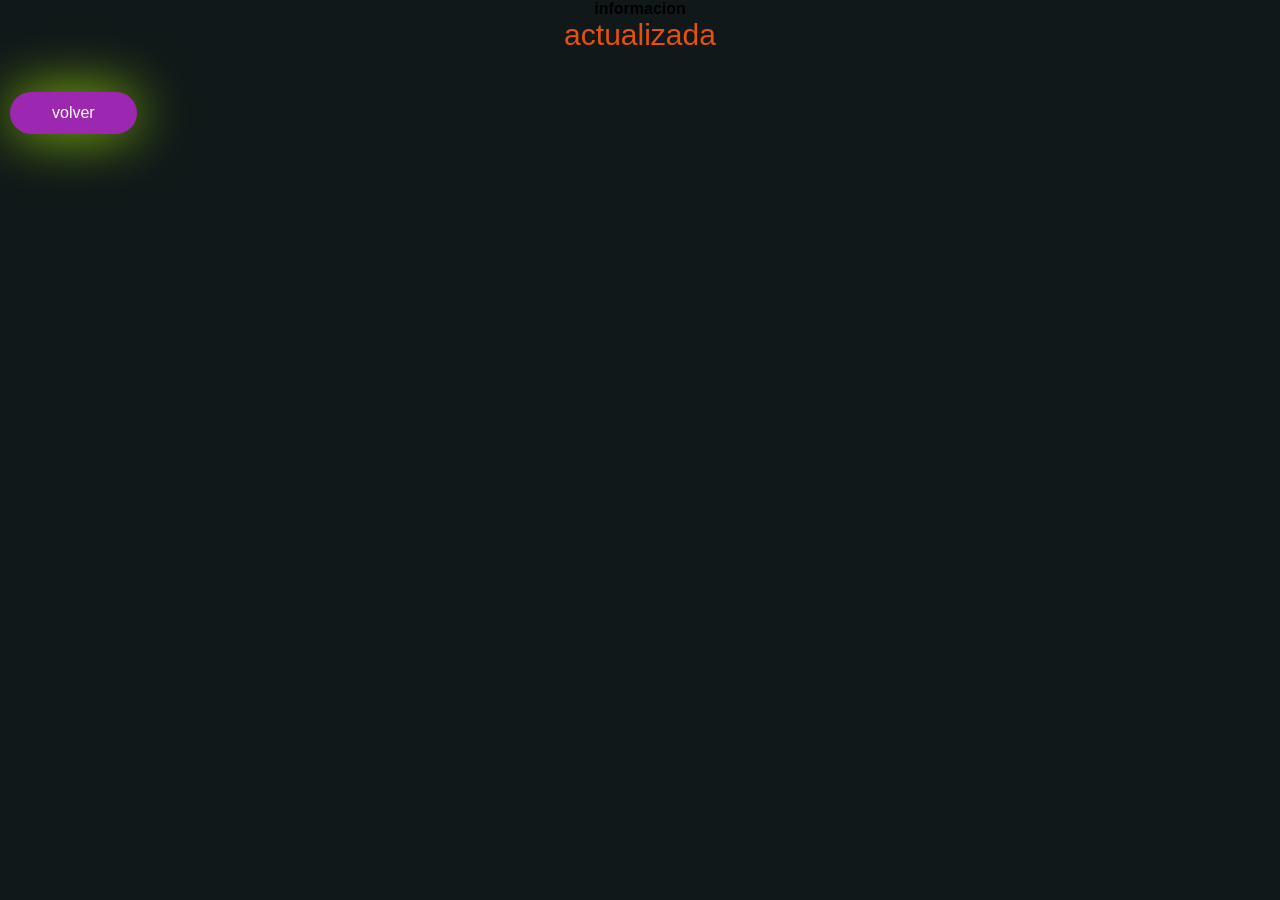
<file: enlace.html>
<!DOCTYPE html>
<html>
    <head>
          <meta charset="UTF-8">
    <meta http-equiv="X-UA-compatible" content="IE=edge">
    <meta name="viewport" content="width=device-width, initial-scale=1.0">
        <title>TECNO HENRYBJ</title>
         <link rel="stylesheet" href="style.css">
    </head>
    <body class="inicio">
        
    
        
        <h1>informacion</h1>
        <p>actualizada </p>
       
   
    <a class="informacion de tecnologis" href="index.html" title="inicio" ></a>
     <div class="btn-home">

            <a href="index.html" class="btn">volver</a>
         

        </div class="mapa">
    <iframe src="https://www.google.com/maps/embed?pb=!1m18!1m12!1m3!1d31385.17996455299!2d-66.98762239999999!3d10.489036800000001!2m3!1f0!2f0!3f0!3m2!1i1024!2i768!4f13.1!3m3!1m2!1s0x8c2a5fa03bc17a17%3A0xd745995ae139b18e!2sHospital%20General%20%22Dr.%20Miguel%20P%C3%A9rez%20Carre%C3%B1o%22%20IVSS!5e0!3m2!1ses!2sve!4v1786804164448!5m2!1ses!2sve" width="600" height="450" style="border:0;" allowfullscreen="" loading="lazy" referrerpolicy="strict-origin-when-cross-origin"></iframe>
        <div>

        </div>
    
    </body>
</html>
</file>
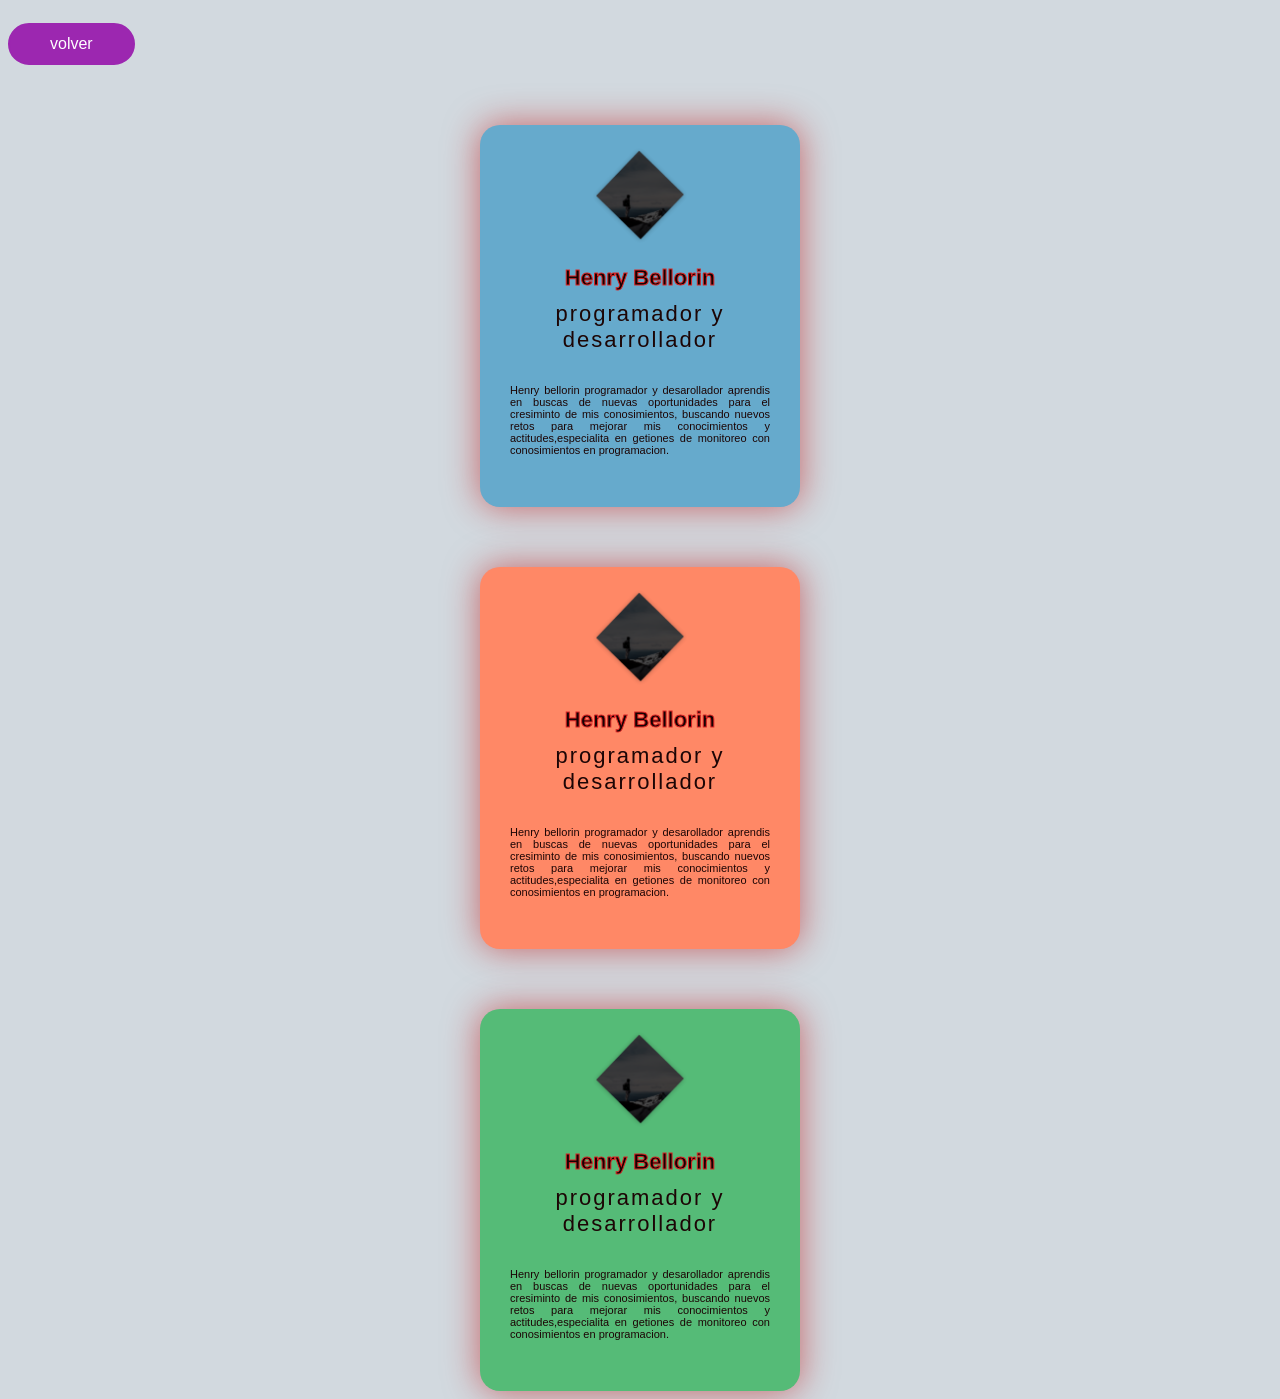
<file: enlace2.html>
<!DOCTYPE html>
<html>
    <head>
          <meta charset="UTF-8">
    <meta http-equiv="X-UA-compatible" content="IE=edge">
    <meta name="viewport" content="width=device-width, initial-scale=1.0">
        <title>combos</title>
         <link rel="stylesheet" href="style2.css">
    </head>
    <body  >
        <a class="btn" href="index.html" title="inicio" >volver</a>

       <div class="card">
            <img class="card_img" src="r2.png">
            
            <h1 class="card_title">Henry Bellorin</h1>
            <h2 class="card_subtitle">programador y desarrollador</h2>
            <p class="cerd_content">Henry bellorin  programador y desarollador aprendis en buscas de nuevas oportunidades para el cresiminto de mis conosimientos, buscando nuevos retos para mejorar mis conocimientos y actitudes,especialita en getiones de monitoreo con conosimientos en programacion. </p>
        </div>
         <div class="card red_card">
            <img class="card_img" src="r2.png">
            
            <h1 class="card_title">Henry Bellorin</h1>
            <h2 class="card_subtitle">programador y desarrollador</h2>
            <p class="cerd_content">Henry bellorin  programador y desarollador aprendis en buscas de nuevas oportunidades para el cresiminto de mis conosimientos, buscando nuevos retos para mejorar mis conocimientos y actitudes,especialita en getiones de monitoreo con conosimientos en programacion. </p>
        </div>
         <div class="card green_card">
            <img class="card_img" src="r2.png">
            
            <h1 class="card_title">Henry Bellorin</h1>
            <h2 class="card_subtitle">programador y desarrollador</h2>
            <p class="cerd_content">Henry bellorin  programador y desarollador aprendis en buscas de nuevas oportunidades para el cresiminto de mis conosimientos, buscando nuevos retos para mejorar mis conocimientos y actitudes,especialita en getiones de monitoreo con conosimientos en programacion. </p>
        </div>
        
    
       
       
    
   
    </body>
</html>
</file>
<file: style.css>
*{
    margin: 0;
    padding: 0;
    border: 0;
    font-size: 100%;
    vertical-align: baseline;
}
body{
    text-align: center;
    font-family: sans-serif;
  


}
.inicio{
    background: #101819;
}

.head{
    display:flex;
    align-items: center;
    justify-content: space-between;
    height: 63px;
    background: #171717;
    position:fixed;
    width: 100%;
    z-index: 100;

}
.navbar{
    display: flex;
    margin-right:10px ;
   

}
.logo{
    margin: 30px;
     translate: none;
}
.logo a {
    text-decoration: none;
    color:#cf3450;
    text-transform: uppercase;
    font-size: 20px;
    font-family: sans-serif;
   translate: none;
   

}
.navbar a {
    display: block;
    padding: 20px 20px;
    color: #fff;
    text-decoration: none;
    text-transform: uppercase;
    font-size: 20px;
     box-shadow: 0 0 55px 0 #91cb0a ;
}
.navbar a:hover{
    background: #3f3f3f;

}
.header{
    position: relative;
    overflow: hidden;
    text-align: center;
    color:white;
    padding: 100px 20px;

}
.bg-video
.header{
    height: 60vh !important;
    background: url(imagenes/header.jpg) no-repeat center;
    background-size: cover;
}
.title{
    margin-bottom: 40px;
    font-size: 50px;
    font-weight: 600;
    text-transform: uppercase;
    color: #130e03;
    
}
.title-1{
    margin-bottom: 60px;
    font-size: 100px;
    font-weight: 600;
    text-transform: uppercase;
    color: #a7e533;
    
    position: absolute;

    
}
.title-2{
    margin-bottom: 40px;
    font-size: 50px;
    font-weight: 600;
    text-transform: uppercase;
    color: #0f0101;
    
}



p{
    margin-bottom: 40px;
    font-size: 30px;
    color: #e4510d;
    padding: 0 100px;

}
.btn{
    display: inline-block;
    margin-top: 15px;
    padding: 10px 40px;
    border: 2px solid #9c27b0;
    color:#fff;
    text-decoration: none;
    background: #9c27b0;
    border-radius: 25px;
    box-shadow: 0 0 500px 0 #2e11eb ;

    }
    .btn:hover{
        background: none;
    }
.btn-home{
    display: flex;
}


.btn-home a {
    margin: 0 10px;
    box-shadow: 0 0 55px 0 #91cb0a ;
  


}
.content{
    height: 50vh;
    display: flex;
    flex-direction: column;
    justify-content: center;
    align-items: center;
}
.sau{
    padding: 30px;
    background: #1f1d1d;

}
.box-container{
    display: flex;
    justify-content: center;
    flex-wrap: wrap;
    text-align:center;

}
.box-container .box {
    height: 11rem;
    width: 17rem;
    background: #101010;
    text-align: center;
    border-radius: 1rem;
    box-shadow: 0 .3rem 5rem rgba(0 , 0 , 0, .5);
    margin: 2rem;

}
.box-container .box img {
    height: 3rem;
    width: 3rem;
    line-height: 3rem;
    text-align: center;
    border-radius: 50%;
    color: #731818;
    background: #9c27b0;
    font-size: 2rem;
    margin: 1rem 0;

   
}
.box-container .box h3{
    font-size:20px;
    color: #9c27b0;

}
.box-container .box p{
    padding: 0 15px;
    font-size: 16px;

}
.about {
    background: #171717;

}
.price{
    background: url(PC.jpeg) no-repeat center;
    background-attachment: fixed;
    background-size: cover;
    text-align: center;
}
.contain{
    padding-top: 20px;
    background:transparent;
    padding-bottom: 0;

}
.face.front{
    background-image: url(/HTML.jpeg);
    background-size: cover;
    background-position: center;
    background-repeat: no-repeat;
   
    }
    .face.back{
    background-image: url(/HENRY.jpeg);
    background-size: cover;
    background-position: center;
    background-repeat: no-repeat;
    }
    .face.right{
    background-image: url(/CSS.jpeg);
    background-size: cover;
    background-position: center;
    background-repeat: no-repeat;
    }
    .face.left{
    background-image: url(/HENRY.jpeg);
    background-size: cover;
    background-position: center;
    background-repeat: no-repeat;
    }
     .face.top{
    background-image: url(/HTML.jpeg);
    background-size: cover;
    background-position: center;
    background-repeat: no-repeat;
    }
     .face.bottom{
    background-image: url(/MANO.jpeg);
    background-size: cover;
    background-position: center;
    background-repeat: no-repeat;
    }
@media screen(max-width: 768px){

    .title{
        margin-bottom:0;
        font-size:40px; 
    }
.sau{
    height: 120vh;
}
.navbar{
    display:none ;
}


    }



.box-card{
    width: 200px;
    height: 200px;
    position:relative;
    transform-style: preserve-3d;
    transition: transform 1s ease-in-qut;
    cursor: pointer;
    animation: rotate3d 10s infinite;


}
.box-card:hover{
    animation: rotate3d 8s infinite linar;
   
}

.face{
    position:absolute;
    width: 100%;
    height: 100%;
    display: flex;
    justify-content:center;
    align-items: center;
    font-size: 1.5rem;
    font-weight: bold;
    backface-visibility: visible;
    background: linear-gradient(145deg,#c44141,#cc2b2b);
    border: 2px solid #646cff;
    transition: all 0.3s ease;
    overflow: hidden;
    transition: transform 0.5s ease;
    
}
.face::before{
 content: "";
 position: absolute;
 width: 100%;
 height: 100%;
 background: linear-gradient(45deg,transparent,rgba(136, 223, 37, 0.829),transparent);
top: -100%;
left: -100%;
transition: all 0.5s ease;
transform: translateZ(20px);

}
.face::after{
    content: "";
    position: absolute;
    inset: 0;
    background: linear-gradient(135deg,transparent 0%, rgba (255, 255, 255, 0.05)50%,transparent 100%);
    opacity: 0;
    transition: opacity 0.3s ease;
}
.face:hover::after{
    opacity:1;

}
.front{
    transform: translateZ(100px);
    border-color: #646cff;
    
}
.back{
transform: translateZ(-100px)rotateY(180deg);
border-color:#00bcd4;
  box-shadow: 0 0 55px 0 #91cb0a ;


}
.right{
transform: translateX(100px)rotateY(90deg);

border-color:#4caf50;
 box-shadow: 0 0 55px 0 #91cb0a ;

}
.left{
    transform: translateX(-100px)rotateY(-90deg);
    border-color: #ff4081;
     box-shadow: 0 0 55px 0 #91cb0a ;

}
.top{
    transform: translateY(-100px)rotateX(90deg);
    border-color: #ffc107;
     box-shadow: 0 0 55px 0 #91cb0a ;

    
}
.bottom{
    transform: translateY(100px)rotateX(-90deg);
    border-color: #9c27b0;
}

@keyframes rotate3d {
    0% {
transform: rotateX(0) rotateY(0);
}
25% {
    transform: rotateX(90deg)
    rotateY(90deg);
}
50% {
    transform: rotateX(180deg)
    rotateY(180deg);
    }
    75%{
        transform: rotateX(270deg)
        rotateY(270deg);
        }
        100%{
            transform: rotateX(360deg)
            rotateY(360deg);
            }
            }
            @media(max-width: 768PX) {
                .box-card{
                    width: 150px;
                    height: 150px;
                    }
                    .front{ transform: translateZ(75px);}
                    .back{ transform: translateZ(-75px) rotateY(180deg);
                    .right { transform: translateX(75px) rotateY(90deg);
                     .left { transform: translateX(-75px) rotateY(-90deg);   
                    .top{transform: translateY(-75px) rotateY(90deg);
                      .bottom{ transform: translateY(75px) rotateY(-90deg);  
                        }
</file>
<file: style2.css>
body{
    background-color: #d2d9df;
    font-family: sans-serif;
    color: rgb(28, 5, 5);
   }
    .card{
        background:#6ac;
        text-align: center;
        width: 300px;
        margin: auto;
        margin-top:60px;
        padding: 20px 10px;
        box-shadow: 0px 0px 35px rgba(191, 21, 21, 0.6);
        border-radius: 20px;
        
    }
    .red_card{
        background:#f86;
 
    }
    .green_card{
        background: #5b7;
    }

    
    
.card_title{
 padding-top:10px;
  font-size: 22px;
  margin:0;
  margin-top: 5px;
  color: #150202;

}
.card_subtitle{
  padding-top:10px;
  font-size: 22px;
  margin:0;
 

}
.card_content {
  font-size: 9px;
  padding: 10px;
  padding-bottom: 0;
  text-align: justify;
  margin-bottom: 0;

}
.card_img{
  
    width: 100px;
    border-radius: 50%;
    
    }
.btn
        {
    display: inline-block;
    margin-top: 15px;
    padding: 10px 40px;
    border: 2px solid #9c27b0;
    color:#fff;
    text-decoration: none;
    background: #9c27b0;
    border-radius: 25px;
   

}
.video{
    width: 100%;
max-width: 6000px;
}

h1{
    padding-top:10px;
    font-size:22px 
   text-shadow: 4px 4px black;
  -webkit-text-stroke:   #d92424;
  -webkit-text-stroke-width: 1px;
  color: transparent;
  
}

   
h2{
    font-size: 13px;
    font-weight: 100;
    letter-spacing:  2px;
    

}
p{
    font-size:11px;
    padding: 20px;
  
text-align: justify;
}
</file>
